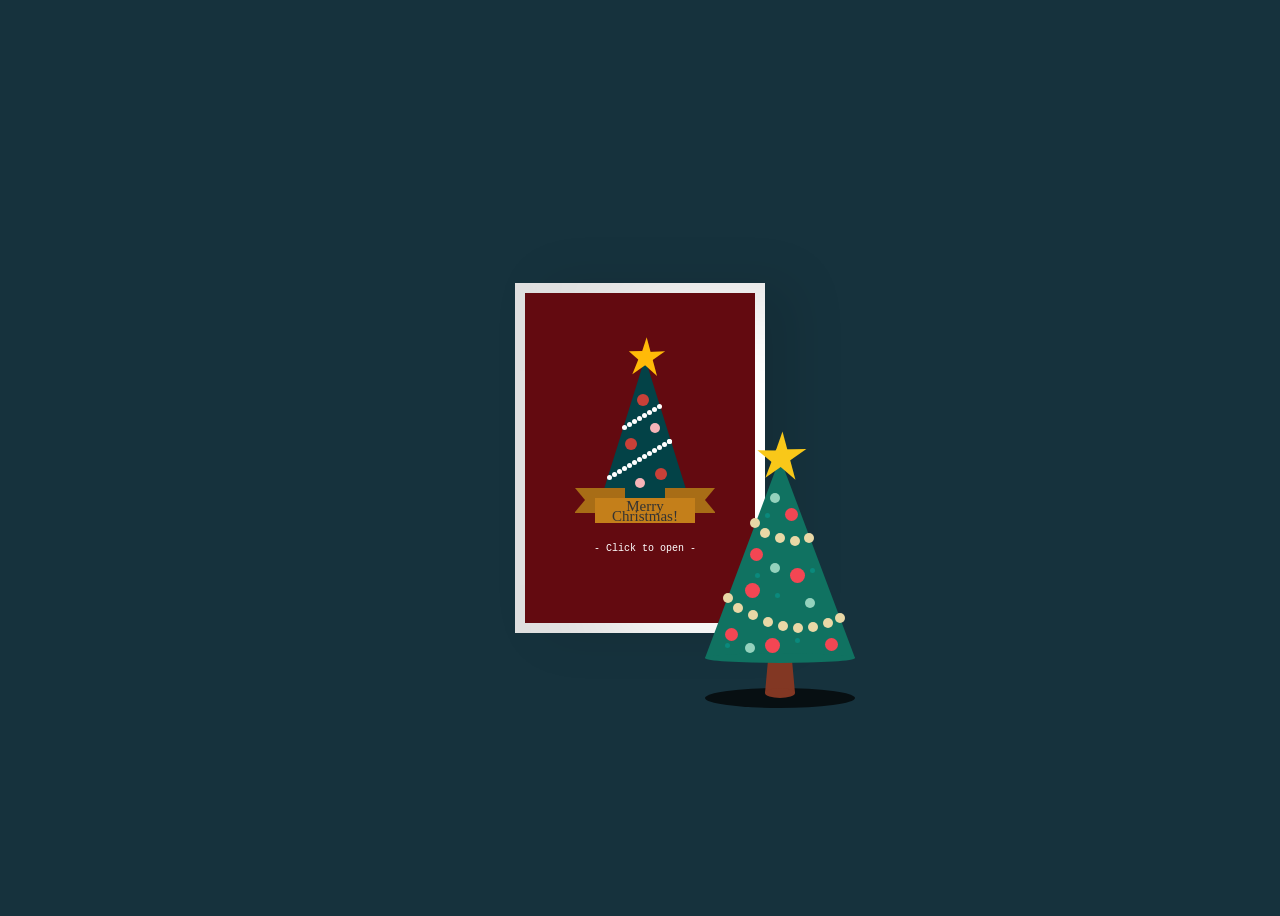
<file: index.html>
<!DOCTYPE html>
<html>
  <head>
    <meta charset="utf-8">
    <meta name="viewport" content="width=device-width">
    <title>𝙭𝙢𝙖𝙨🌟</title>
    <link href="style.css" rel="stylesheet" type="text/css" />
    <link rel="icon" type="image/png" href="w.png">



  </head>
  <body>
    <script src="script.js"></script>

<div class="christmas-card">
  <input id="open" type="checkbox">
  <label class="open" for="open"></label>
<div class="card-front">
  <div class="christmas-tree"></div>
  <div class="ribbon"></div>
  <div class="text">- Click to open -</div>
  <div class="star"></div>
  <div class="balls"></div>
</div>
  
  <div class="card-inside">
    <!-- <div class="title">Merry</br>Christmas!</div> -->
    <div class="ppl">Mr Lin</div>
  <div class="wishes">Wishing you a </br> Merry Christmas!! </br> Being a student of yours is my honor! </br>  Wishing you a Christmas and a New Year bright with joy and laughter!</div>
  <!-- <div class="gift"> -->
    <div class="maya">Maya;) </div>
    <div class="bow"></div>
  </div>
</div>
</div>


<div id="christmas-tree1" class="christmas-tree1">
  <div class="tree1">
    <div class="tree-details1"></div>
  </div>
  <div class="lights1">
    <div class="row-one1"></div>
    <div class="row-two1"></div>
  </div>
  <div class="balls1"></div>
  <div class="star1"></div>
  <div class="shadow1"></div>
</div>



  </body>
  
</html>
</file>
<file: style.css>
body {
  height: 100vh;
  display: flex;
  justify-content: center;
  align-items: center;
  background-color: #041C32;
}

input#open {
  display: none;
}

.christmas-card {
  position: relative;
  width: 250px;
  height:350px;
  transform-style: preserve-3d;
  transform: perspective(2500px);
  transition: 3s;
}

.card-front {
  position: relative;
  background-color: #fff;
  width: 250px;
  height:350px;
  overflow: hidden;
  transform-origin: left;
  box-shadow: inset 100px 20px 100px rgba(0,0,0,.13), 30px 0 50px rgba(0,0,0,0.1);
  transition: .3s;
}

.card-front:before {
  content:"";
  position: absolute;
  width: 230px;
  height: 330px;
  background-color: #630A10;
  top: 10px;
  left: 10px;
}

.christmas-tree {
  position: absolute;
  width:0;
  height:0;
  border-right: 50px solid transparent;
  border-left: 50px solid transparent;
  border-bottom: 160px solid #034247;
  top: 75px;
  left:80px;
}

.christmas-tree:after {
  content:"";
  position: absolute;
  width: 100px;
  height: 25px;
  background-color: #c47f1a;
  left:-50px;
  top:140px;
}

.christmas-tree:before {
  content:"";
  position: absolute;
  background-color: #a86d16;
  width:50px;
  height: 25px;
  top:130px;
  left:20px;
  box-shadow: -90px 0 #a86d16;
}

.card-inside {
  position: absolute;
  background-color: #fff;
  width: 250px;
  height:350px;
  z-index:-1;
  left:0;
  top:0;
  box-shadow: inset 100px 20px 100px rgba(0,0,0,0.2);
}

.card-inside:before {
  content:"";
  position: absolute;
  width: 230px;
  height: 330px;
  background-color: #630A10;
  top: 10px;
  left: 10px;
}

.open {
  position: absolute;
  width: 200px;
  height:300px;
  left:0;
  top:0;
  background-color: transparent;
  z-index:6;
  cursor: pointer;
}

#open:checked ~ .card-front {
  transform: rotateY(-155deg);
  box-shadow: inset 100px 20px 100px rgba(0,0,0,.13), 30px 0 50px rgba(0,0,0,0.1);
}

#open:checked ~ .card-front:before {
  z-index:5;
}


.text {
  position: absolute;
  color: white;
  font-family: monospace;
  top:260px;
  width:260px;
  text-align: center;
  font-size:10px;
}

.text:before {
  content:"Merry Christmas!";
  font-family: cursive;
  position: absolute;
  font-size:15px;
  width:80px;
  color: #333;
  text-align: center;
  line-height: 10px;
  top:-42.5px;
  left:90px;
}



.ribbon, .ribbon:before {
  position: absolute;
  width:0;
  height:0;
  border-bottom: 12.5px solid transparent;
  border-top: 12.5px solid transparent;
}

.ribbon {
  border-left: 10px solid #630A10;
  top:205px;
  left:60px;
}

.ribbon:before {
  content:"";
  border-right: 10px solid #630A10;
  left: 120px;
  top:-12.5px;
}

.ribbon:after {
  content:"";
  position: absolute;
  width: 5px;
  height: 5px;
  border-radius:50%;
  background-color: white;
  top:-25px;
  left:21.5px;
  box-shadow: 5px -3px white, 10px -6px white, 15px -9px white, 20px -12px white, 25px -15px white, 30px -18px white, 35px -21px white, 40px -24px white, 45px -27px white, 50px -30px white, 55px -33px white, 60px -36px white, 60px -36px white, 15px -50px white, 20px -53px white, 25px -56px white, 30px -59px white, 35px -62px white, 40px -65px white, 45px -68px white, 50px -71px white;
}

.star {
  position: absolute;
  display: block;
  width: 0px;
  height: 0px;
  border-right: 20px solid transparent;
  border-bottom: 13px solid #ffba08;
  border-left: 20px solid transparent;
  transform: rotate(-35deg);
  top:68px;
  left:110px;
    }

.star:before {
      border-bottom: 13px solid #ffba08;
      border-left: 5px solid transparent;
      border-right: 5px solid transparent;
      position: absolute;
      height: 0;
      width: 0;
      top: -9px;
      left: -11px;
      display: block;
      content: '';
      transform: rotate(-35deg);
    }

.star:after {
      position: absolute;
      display: block;
      top: 0.75px;
      left: -20px;
      width: 0px;
      height: 0px;
      border-right: 20px solid transparent;
      border-bottom: 13px solid #ffba08;
      border-left: 20px solid transparent;
      transform: rotate(-70deg);
      content:'';
}

.balls {
  position: absolute;
  width:12px;
  height: 12px;
  border-radius: 50%;
  background-color: #c94038;
  top:185px;
  left:140px;
  box-shadow: -30px -30px #c94038, -18px -74px #c94038;
}

.balls:before {
  content:"";
  position: absolute;
  border-radius: 50%;
  widtH: 10px;
  height: 10px;
  background-color: #f6b4b8;
  left:-20px;
  top:10px;
  box-shadow: 15px -55px #f6b4b8;
}

.title {
  position: absolute;
  color: white;
  font-size:30px;
  font-family: brush script mt;
  line-height: 25px;
  text-align: center;
  top:45px;
  width:250px;
}

.ppl {

  position: absolute;
  color: white;
  font-size:15px;
  font-family: 'Licorice', cursive;
  line-height: 25px;
  left: 30px;
  top:42px;
  width:250px;
}

.wishes {
  position: absolute;
  width: 150px;
  text-align: center;
  font-family: 'Licorice', cursive;
  line-height:20px;
  font-size: 14px;
  color: white;
  height: 300px;
  top: 30%;
  left:50px;
}

.maya {

  position: absolute;
  color: white;
  font-size:15px;
  font-family: 'Licorice', cursive;
  line-height: 25px;
  left: 30px;
  bottom: 30px;
  width:250px;
}




.christmas-card:hover {
  transform: perspective(2500px) rotate(5deg);
  box-shadow: inset 100px 20px 100px rgba(0,0,0,.2), 0 10px 100px rgba(0,0,0,0.5);
}

.christmas-card:hover .cardFront {
  transform: rotateY(-160deg); 
}

.christmas-card:hover .happy {
  visibility:hidden; 
}





body {
  display: flex;
  height: 100vh;
  align-items: center;
  justify-content: center;
  background-color: #16323d;
}

.christmas-tree1 {
  position: relative;
  top:180px;
  cursor: pointer;
}

.tree1 {
  position: absolute;
  width: 20px;
  border-right: 5px solid transparent;
  border-left: 5px solid transparent;
  border-bottom: 55px solid #823723;
  height:0;
  animation: drop 1s linear;
}

.tree1:before {
  content:"";
  position: absolute;
  background-color: #823723;
  border-radius: 50%;
  width: 30px;
  height:10px;
  top:50px;
  left:-5px;
}

.tree1:after {
  content:"";
  position: absolute;
  border-right: 75px solid transparent;
  border-left: 75px solid transparent;
  border-bottom: 200px solid #107261;
  width:0;
  height:0;
  top:-180px;
  left:-65px;
}

.tree-details1 {
  position: absolute;
  width: 150px;
  height: 10px;
  background-color: #107261;
  border-radius: 50%;
  top:15px;
  left:-65px;
  z-index:1;
}

.tree-details1:before {
  content:"";
  position: absolute;
  background-color: #0a897c;
  border-radius:50%;
  width: 5px;
  height: 5px;
  top:-10px;
  left:20px;
  box-shadow: 50px -50px #0a897c, 30px -70px #0a897c, 40px -130px #0a897c, 70px -5px #0a897c, 85px -75px #0a897c;
}

.lights1 {
  position: absolute;
  opacity:0;
  animation: light 2s linear infinite, drop 1s linear .5s forwards;
}

@keyframes light {
  0% {filter: drop-shadow(0 0 2px #fefae0) brightness(1);}
  50% {filter: drop-shadow(0 0 5px #fefae0) brightness(1.35);}
  100% {filter: drop-shadow(0 0 2px #fefae0) brightness(1);}
}

.row-one1 {
  position: absolute;
  background-color: #e9d8a6;
  border-radius:50%;
  width:10px;
  height:10px;
  top: -120px;
  left: -15px;
  box-shadow: 10px 10px #e9d8a6, 25px 15px #e9d8a6, 40px 18px #e9d8a6, 54px 15px #e9d8a6;
}

.row-two1 {
  position: absolute;
  background-color: #e9d8a6;
  border-radius:50%;
  width:10px;
  height:10px;
  left:-42px;
  top:-45px;
  box-shadow: 10px 10px #e9d8a6, 25px 17px #e9d8a6, 40px 24px #e9d8a6, 55px 28px #e9d8a6, 70px 30px #e9d8a6, 85px 29px #e9d8a6, 100px 25px #e9d8a6, 112px 20px #e9d8a6;
}

.balls1 {
  position: absolute;
  background-color: #f34653;
  width:15px;
  height: 15px;
  border-radius:50%;
  z-index:2;
  opacity:0;
  box-shadow: -20px -55px #f34653, 25px -70px #f34653;
  animation: drop 1s linear 1s forwards;
}

.balls1:before {
  content:"";
  position: absolute;
  background-color: #f34653;
  width:13px;
  height: 13px;
  border-radius:50%;
  left:-40px;
  top:-10px;
  box-shadow: 100px 10px #f34653, 25px -80px #f34653, 60px -120px #f34653;
}

.balls1:after {
  content:"";
  position: absolute;
  background-color: #94d2bd;
  width:10px;
  height: 10px;
  border-radius:50%;
  top:-40px;
  left:40px;
  box-shadow: -35px -35px #94d2bd, -35px -105px #94d2bd, -60px 45px #94d2bd;
}

.star1 {
  position: absolute;
  display: block;
  width: 0px;
  height: 0px;
  border-right: 25px solid transparent;
  border-bottom: 17.5px solid #f9c819;
  border-left: 25px solid transparent;
  transform: rotate(-35deg);
  top:-190px;
  left:-9px;
  opacity:0;
  animation: dropStar 1s linear 1.5s forwards;
    }

.star1:before {
      border-bottom: 20px solid #f9c819;
      border-left: 7.5px solid transparent;
      border-right: 7.5px solid transparent;
      position: absolute;
      height: 0;
      width: 0;
      top: -12.5px;
      left: -17.5px;
      display: block;
      content: '';
      transform: rotate(-35deg);
    }

.star1:after {
      position: absolute;
      display: block;
      top: 0.75px;
      left: -26.25px;
      width: 0px;
      height: 0px;
      border-right: 25px solid transparent;
      border-bottom: 17.5px solid #f9c819;
      border-left: 25px solid transparent;
      transform: rotate(-70deg);
      content: '';
    }
   
    @keyframes drop {
  0% {transform: translateY(-470px) scaleY(0.9); opacity: 0;}
  5% {opacity: 1;}
  50% {transform: translateY(0px) scaleY(1); opacity: 1;}
  65% {transform: translateY(-15px) scaleY(0.9); opacity: 1;}
  75% {transform: translateY(-18px) scaleY(0.9); opacity: 1;}
  100% {transform: translateY(0px) scaleY(1); opacity: 1;}
}

   @keyframes dropStar {
  0% {transform: translateY(-470px) scaleY(0.9) rotate(-35deg); opacity: 0;}
  5% {opacity: 1;}
  50% {transform: translateY(0px) scaleY(1) rotate(-35deg); opacity: 1;}
  65% {transform: translateY(-15px) scaleY(0.9) rotate(-35deg); opacity: 1;}
  75% {transform: translateY(-18px) scaleY(0.9) rotate(-35deg); opacity: 1;}
  100% {transform: translateY(0px) scaleY(1) rotate(-35deg); opacity: 1;}
  100% {transform: translateY(0px) scaleY(1) rotate(-35deg); opacity: 1;}
}

.shadow1 {
  position: absolute;
  border-radius: 50%;
  background-color: rgba(0,0,0,0.7);
  width: 50px;
  height: 20px;
  z-index:-1;
  top:50px;
  left:-10px;
  animation: scale .5s linear forwards;
}

@keyframes scale {
  0% {transform: scaleX(1);}
  100% {transform: scaleX(3);}
}
</file>
